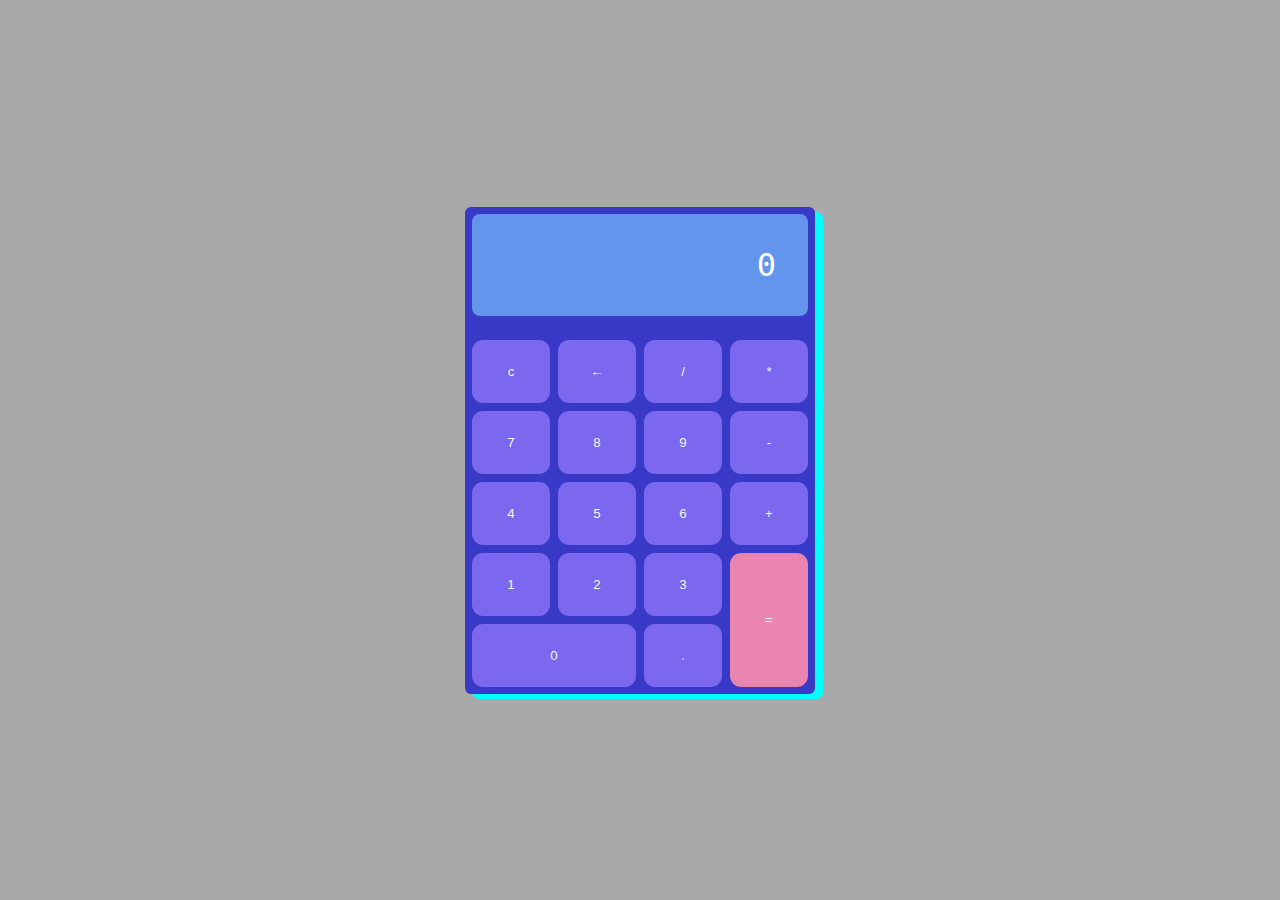
<file: Index.html>
<!DOCTYPE html>
<html lang="en">
<head>
    <meta charset="UTF-8">
    <meta name="viewport" content="width=device-width, initial-scale=1.0">
    <title>Calculadora</title><link rel="stylesheet" href="Index.css">
</head>
<body>
    <div class="Calculadora">
        <div class="Pantalla">0</div>
        <button id="c" class="btn">c</button>
        <button id="borrar" class="btn">←</button>
        <button class="btn">/</button>
        <button class="btn">*</button>
        <button class="btn">7</button>
        <button class="btn">8</button>
        <button class="btn">9</button>
        <button class="btn">-</button>
        <button class="btn">4</button>
        <button class="btn">5</button>
        <button class="btn">6</button>
        <button class="btn">+</button>
        <button class="btn">1</button>
        <button class="btn">2</button>
        <button class="btn">3</button> 
        <button id="Igual" class="btn">=</button>
        <button id="Cero" class="btn">0</button>
        <button class="btn">.</button>
        
    </div>
    <script src="Index.js"></script>
</body>
</html>
</file>
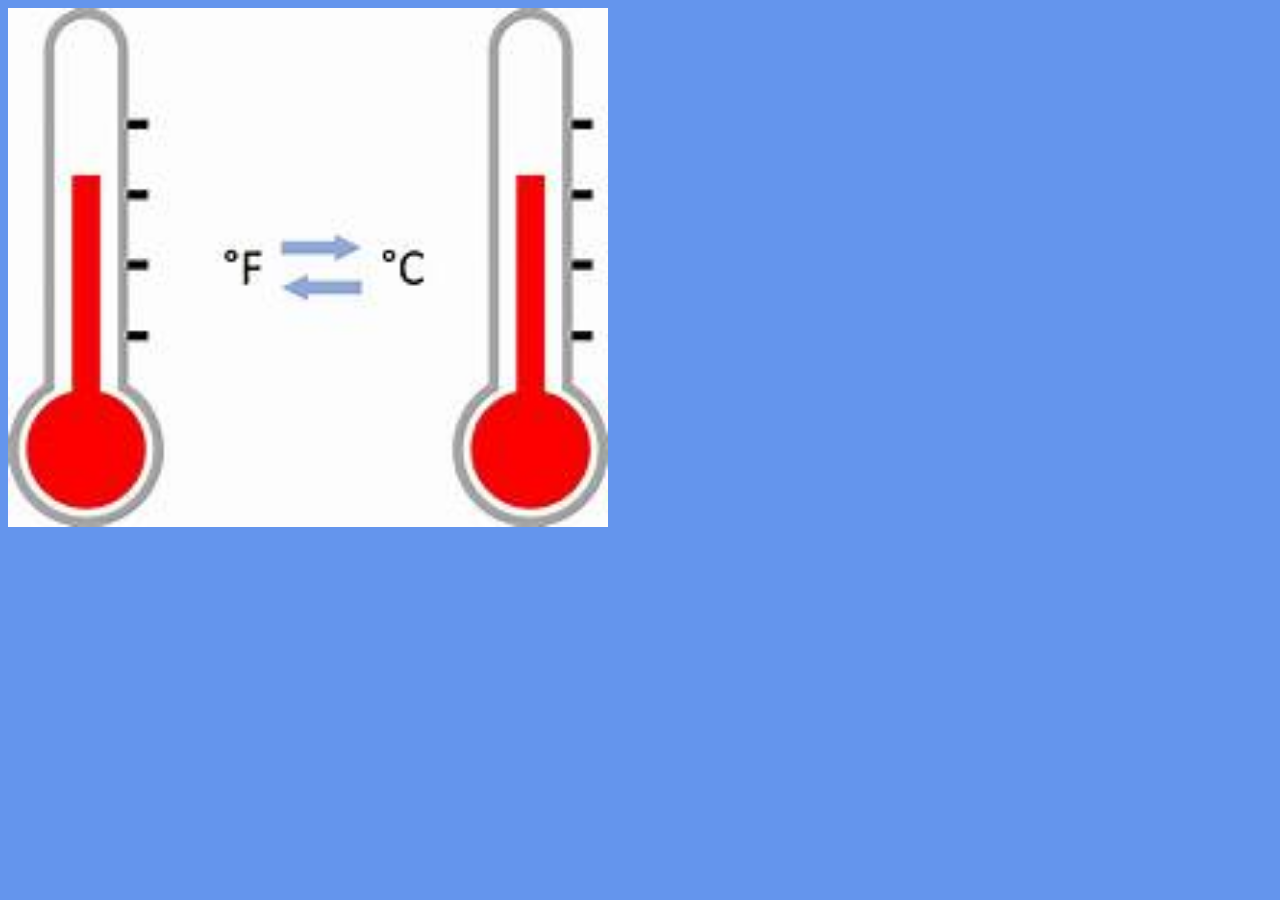
<file: .vscode/objeto.html>
<!DOCTYPE html>
<html lang="en">
<head>
    <meta charset="UTF-8">
    <meta name="viewport" content="width=, initial-scale=1.0">
    <title>CONVERSOR</title><link rel="stylesheet" href="objet.css">
</head>
<body>
    <div>
 <img src="fire.png" alt="grados">
</div>
 
    <script src="objeto.js"></script>
</body>
</html>
</file>
<file: Index.css>
* {
margin: 0;
padding: 0;
box-sizing: border-box;
font-family: sans-serif;
}

body {

    min-height: 100vh;
    background-color: darkgray;
    display: flex;
    justify-content: center;
    place-items: center;
}


.Calculadora {
    background-color:rgb(57, 57, 199) ;
    color: white;
    display: grid;
    grid-template-columns: repeat(4, 1fr);
    width: 350px;
    max-width: 100%;
    padding: 7px;
    border-radius: 6px;
    gap: .5rem;
  box-shadow: 8px 5px 0  cyan;
  
  
}

.Pantalla {
    grid-column: 1 / -1;
    background-color:cornflowerblue;
    padding: 2rem;
    font-size: 2rem;
    text-align: right;
    border-radius: .5rem;
    margin-bottom: 1rem;
    font-family: monospace;
    font-weight: 500;
    overflow:x;
}

.btn{
    background-color: mediumslateblue;
    color: aliceblue;
    border: 0;
    padding: 1.5rem .5rem;
    display: flex;
    justify-content: center;
   align-items: center;
   border-radius: .7rem;
   cursor: pointer;
}

.btn:hover
{
background-color: darkgray;

}

#Cero {
    grid-column: span 2;
    
}



#Igual {
    grid-row: span 2 ;
    background-color: rgb(233, 133, 175);
   
}

#Igual:hover {
    background-color: red;
}
</file>
<file: .vscode/objet.css>
body {

    background-color: cornflowerblue;

}

img {
    text-align: center;
    width: 600px;
    text-align: center;                                                                                                                                                                                                                                                                                                                                                                                                                                                                                                                                                                                                                                                                                                                                                                                                                                                                                                                                                                                                                                                                                                                                                                                                                                                                                                                                                                                                                                                                                                                                                                                                                                                                                                                
}
</file>
